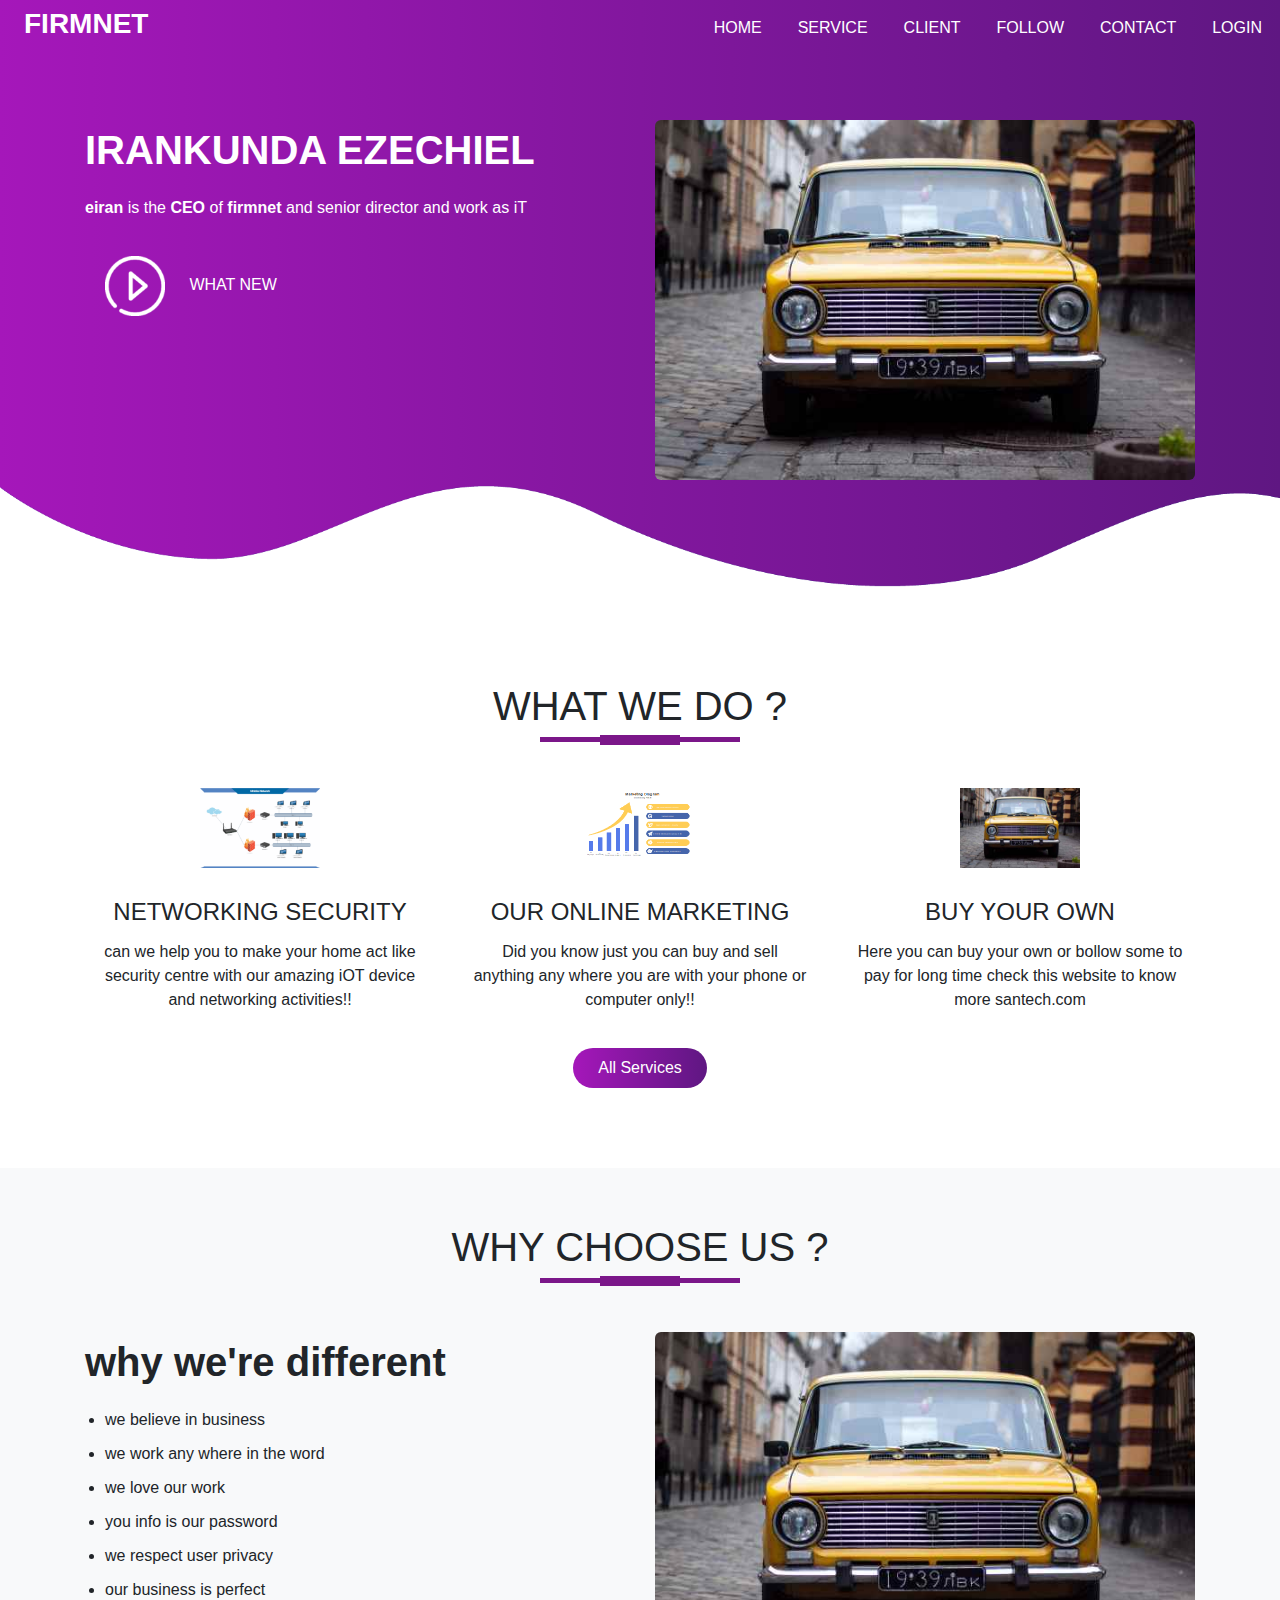
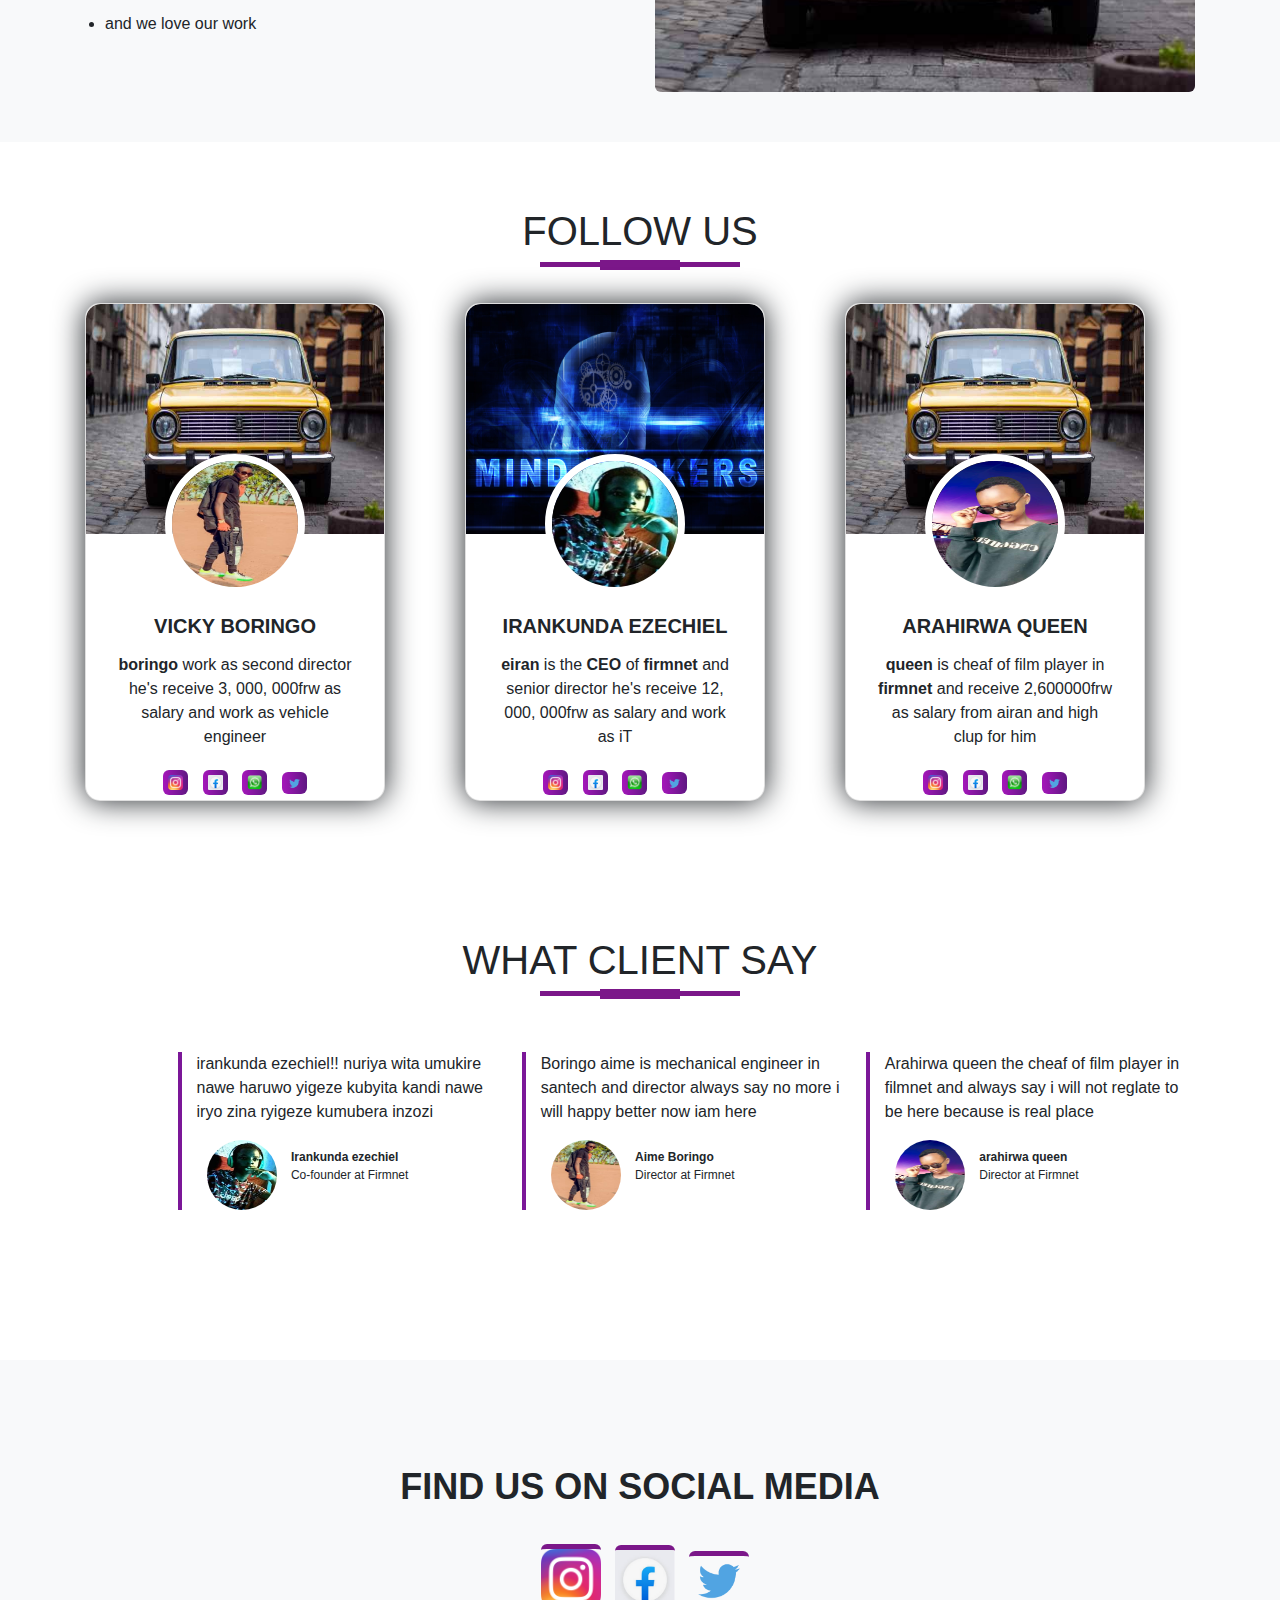
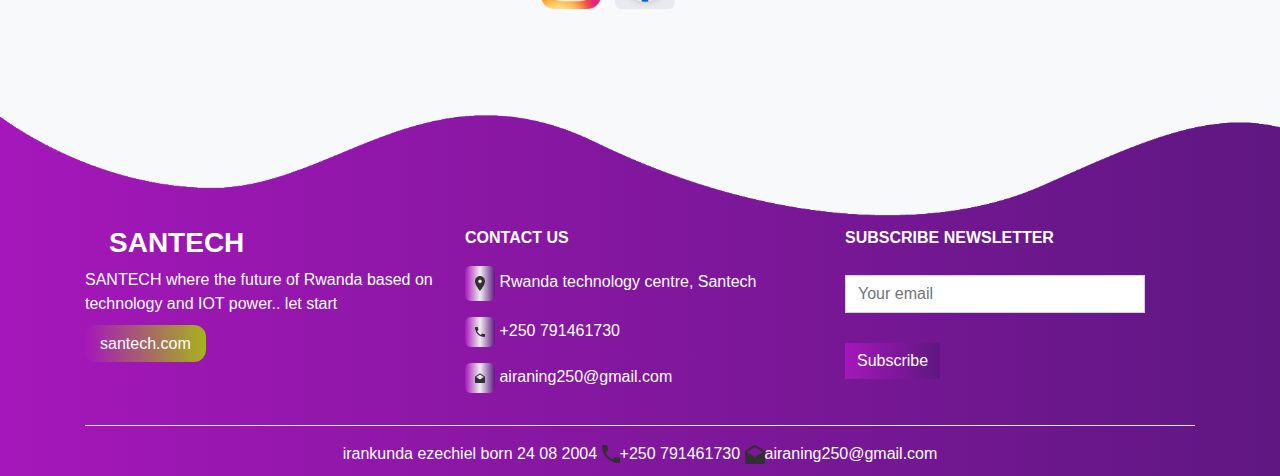
<file: index.html>
<!DOCTYPE html>
<html lang="en">
<head>
    <meta charset="UTF-8">
    <meta http-equiv="X-UA-Compatible" content="IE=edge">
    <meta name="viewport" content="width=device-width, initial-scale=1.0">
    <link rel="stylesheet" type="text/css" href="bootstrap/css/bootstrap.css">
    <link rel="stylesheet" type="text/css" href="style.css">
    <script src="bootstrap/jquery/jquery-3.6.0.js"></script>
    <title>Document</title>
</head>
<body class="">
    <!------------------------------------------Navgationbar-and-link-->
<div class="navbar navbar-expand">
    <h3 class="logo">FIRMNET</h3>
    <ul class="navbar-nav ml-auto">
        <li class="nav-item"><a href="#banner" class="nav-link">Home</a></li>
        <li class="nav-item"><a href="#services" class="nav-link">service</a></li>
        <li class="nav-item"><a href="#client-word" class="nav-link">client</a></li>
        <li class="nav-item"><a href="#profile-area" class="nav-link">follow</a></li>
        <li class="nav-item"><a href="#footer" class="nav-link">Contact</a></li>
        <li class="nav-item"><a href="meonly.html" class="nav-link">login</a></li>
    </ul>
  <button type="button" class="btn-sm btn-danger toggle">Menu</button>
</div>
<!--first section-->
<section id="banner">
        <div class="container">
            <div class="row">
                <div class="col-md-6">
                    <p class="my-name">IRANKUNDA EZECHIEL</p>
                    <p><strong>eiran</strong> is the <strong>CEO</strong> of <strong>firmnet</strong> and senior director and work as iT</p>
                    <a href=""><img src="images/play.png" class="play-btn"> WHAT NEW</a>
                </div>
                <div class="col-md-6 text-center">
                    <img src="images/cars1.jpg" alt="" class="img-fluid">
                </div>
            </div>
        </div>
        <img src="images/wave1.png" alt="" class="bottom-img">
</section>
<!--service section-->
<section id="services">
<div class="container text-center">
    <h1 class="title">WHAT WE DO ?</h1>
    <div class="row">
        <div class="col-md-4 services text-center">
            <img src="images/networking.png" alt="" class="service-img">
            <h4>NETWORKING SECURITY</h4>
            <p>can we help you to make your home act like security centre with our amazing iOT device and networking activities!!</p>
        </div>

        <div class="col-md-4 services text-center">
            <img src="images/online.png" alt="" class="service-img">
            <h4>OUR ONLINE MARKETING</h4>
            <p>Did you know just you can buy and sell anything any where you are with your phone or computer only!!</p>
        </div>

        <div class="col-md-4 services text-center">
            <img src="images/cars1.jpg" alt="" class="service-img">
            <h4>BUY YOUR OWN</h4>
            <p>Here you can buy your own or bollow some to pay for long time check this website to know more santech.com</p>
        </div>
    </div>
    <button type="button" class="btn btn-primary">All Services</button>
</div>  
</section>
<!------------------About-Us----------->
<section id="about-us">
<div class="container">
    <h1 class="title text-center">WHY CHOOSE US ?</h1>
<div class="row">
<div class="col-md-6">
    <p class="about-title">why we're different</p>
    <ul>
        <li>we believe in business</li>
        <li>we work any where in the word</li>
        <li>we love our work</li>
        <li>you info is our password</li>
        <li>we respect user privacy</li>
        <li>our business is perfect</li>
        <li>and we love our work</li>
    </ul>
</div>
<div class="col-md-6">
    <img src="images/cars1.jpg" alt="" class="img-fluid">
</div>
</div>
</div>
</section>
<!-----------------------profile section-->

<section id="profile-area">
    <div class="container">
        <h1 class="title text-center">FOLLOW US</h1>
        <div class="row follow-us">
            <div class="col-md-4">
                <div class="card">
                    <div class="img1"><img src="images/cars1.jpg" alt="" width="100%"></div>
                    <div class="img2"><img src="images/boringo.JPG" alt="" width="100%"></div>
                    <div class="main-text text-center">
                        <h2>vicky boringo</h2>
                        <p><strong>boringo</strong> work as second director he's receive 3, 000, 000frw as salary and work as vehicle engineer</p>
                    </div>
                    <div class="socials text-center">
                        <a href=""><img src="images/instagram.png" alt=""></a>
                        <a href=""><img src="images/facebook.PNG" alt=""></a>
                        <a href=""><img src="images/whatsapp.png" alt=""></a>
                        <a href=""><img src="images/twiter.png" alt=""></a>
                    </div>
                </div>
            </div>

            <div class="col-md-4">
                <div class="card">
                    <div class="img1"><img src="images/mind.jpg" alt="" width="100%"></div>
                    <div class="img2"><img src="images/lovery.jpg" alt="" width="100%"></div>

                    <div class="main-text text-center">
                        <h2>irankunda ezechiel</h2>
                        <p><strong>eiran</strong> is the <strong>CEO</strong> of <strong>firmnet</strong> and senior director he's receive 12, 000, 000frw as salary and work as iT</p>
                    </div>
                    <div class="socials text-center">
                        <a href=""><img src="images/instagram.png" alt=""></a>
                        <a href=""><img src="images/facebook.PNG" alt=""></a>
                        <a href=""><img src="images/whatsapp.png" alt=""></a>
                        <a href=""><img src="images/twiter.png" alt=""></a>
                    </div>
                </div>
            </div>

            <div class="col-md-4">
                <div class="card">
                    <div class="img1"><img src="images/cars1.jpg" alt="" width="100%"></div>
                    <div class="img2"><img src="images/queen.png" alt="" width="100%"></div>

                    <div class="main-text text-center">
                        <h2>arahirwa queen</h2>
                        <p><strong>queen</strong> is cheaf of film player in <strong>firmnet</strong> and receive 2,600000frw as salary from airan and high clup for him</p>
                    </div>
                    <div class="socials text-center">
                        <a href=""><img src="images/instagram.png" alt=""></a>
                        <a href=""><img src="images/facebook.PNG" alt=""></a>
                        <a href=""><img src="images/whatsapp.png" alt=""></a>
                        <a href=""><img src="images/twiter.png" alt=""></a>
                    </div>
                </div>
            </div>
        </div>
    </div>
</section>

<!--client word-->
<section id="client-word">
<div class="container">
    <h1 class="title text-center">WHAT CLIENT SAY</h1>
<div class="row offset-1">
    <div class="col-md-4 client-word">
        <p>irankunda ezechiel!! nuriya wita umukire nawe haruwo yigeze kubyita kandi nawe iryo zina ryigeze kumubera inzozi</p>
        <img src="images/lovery.jpg" alt="">
        <p class="user-details"><b>Irankunda ezechiel</b><br>Co-founder at Firmnet</p>
    </div>
    <div class="col-md-4 client-word">
        <p>Boringo aime is mechanical engineer in santech and director always say no more i will happy better now iam here</p>
        <img src="images/boringo.JPG" alt="">
        <p class="user-details"><b>Aime Boringo</b><br>Director at Firmnet</p>
    </div>
    <div class="col-md-4 client-word">
        <p>Arahirwa queen the cheaf of film player in filmnet and always say i will not reglate to be here because is real place</p>
        <img src="images/queen.png" alt="">
        <p class="user-details"><b>arahirwa queen</b><br>Director at Firmnet</p>
    </div>
</div>
</div>
</section>
<!---------------------------Social media section-------->
<section id="social-media">
    <div class="container text-center">
        <p>FIND US ON SOCIAL MEDIA</p>
    <div class="social-icons">
        <a href=""><img src="images/instagram.png" alt=""></a>
        <a href="https://free.facebook.com/irankunda.ezekiel?ref_component=mfreebasic_home_header&ref_page=%2Fwap%2Fhome.php&refid=7"><img src="images/facebook.PNG" alt=""></a>
        <a href=""><img src="images/twiter.png" alt=""></a>
        
    </div>
    </div>
</section>
<!-------------footer section-->
<section id="footer">
    <img src="images/wave2.png" alt="" class="bottom-img">
    <div class="container">
        <div class="row">
            <div class="col-md-4 footer-box">
                <h3 class="logo footer-logo">SANTECH</h3>
                <p>SANTECH where the future of Rwanda based on technology and IOT power.. let start</p>
                <a href="" class="santech-com">santech.com</a>
            </div>
            <div class="col-md-4 footer-box">
                <p><b>CONTACT US</b></p>
                <p><img src="images/address.svg" alt="" contact-icon> Rwanda technology centre, Santech</p>
                <p><img src="images/phone.svg" alt=""> +250 791461730</p>
                <p><img src="images/email.svg" alt=""> airaning250@gmail.com</p>
            </div>
            <div class="col-md-4 footer-box">
                <p><b>SUBSCRIBE NEWSLETTER</b></p>
                <input type="email" class="form-control" placeholder="Your email" required>
                <button type="button" class="btn btn-primary">Subscribe</button>
            </div>
        </div>
        <hr>
        <p class="copyright">irankunda ezechiel born 24 08 2004 <span><img src="images/phone.svg" alt=""></span>+250 791461730 <span><img src="images/email.svg" alt=""></span>airaning250@gmail.com</p>
    </div>
</section>
<script>
$(".toggle").click(function(){
    $(".navbar-nav").toggle()
})
</script>
</body>
</html>
</file>
<file: style.css>
:root{
    --first-color:#ba17ba;
    --last-color:#3441b8;
}
*{
    padding: 0;
    margin: 0;
    box-sizing: border-box;
}
.navbar{
    background-image: linear-gradient(to right, #a517ba,#5f1782);
    position:sticky;
    top: 0;
    z-index: 1;
    padding: 0;
}
.logo{
    color: white;
    text-decoration: none;
    margin-left: 1.5rem;
    font-weight: 600;
    cursor: pointer;
}
.nav-item{
    padding: 8px 10px;
    transition: 0.5s;
}
.nav-item:hover{background: black;}
.nav-link{
    text-decoration: none;
    text-transform: uppercase;
    color: white;
}
.nav-link:hover{
    color: white;
}
.toggle{
    display: none;
}
.first-bio > div{
    margin: 10px 14px;
}
.image{
    width: 100%;
}
#banner{
    background-image: linear-gradient(to right, #a517ba,#5f1782);
    color: #fff;
    padding-top: 5%;
    padding-bottom: 0;
}
.my-name{
    font-size: 40px;
    font-weight: 600;
    margin-top: 100pxs;
}
.play-btn{
    width: 60px;
    margin:20px;
}
.img-fluid{border-radius: 6px;}
#banner a{
    color: #fff;
}
.bottom-img{
width: 100%;
}
#services{
    padding: 80px 0;
}
.service-img{
    margin-top: 20px;
    width: 120px;
    height: 80px;
}
.services{
    padding: 20px;
}
.services h4{
    padding: 5px;
    margin-top: 25px;
}
.title::before{
    content: '';
    background: #7b1789;
    height: 5px;
    width: 200px;
    display: block;
    margin: auto;
    transform: translateY(60px);
}
.title::after{
    content: '';
    background: #7b1789;
    height: 10px;
    width: 80px;
    display: block;
    margin: auto;
    transform: translateY(5px);
}
#services .btn-primary{
    box-shadow: none;
    padding: 8px 25px;
    border: none;
    border-radius: 20px;
    background-image: linear-gradient(to right, #a517ba,#5f1782);
}
/*----ABOUT US SECTIO0N----*/
#about-us{
    background: #f8f9fa;
    padding: 50px 0;
}
.about-title{
    font-size: 40px;
    font-weight: 600;
    margin-top: 8%;
}
#about-us img{
    margin-top: 8%;
}
#about-us ul li{margin: 10px 0;}
#about-us ul{
    margin-left: 20px;
}
#client-word{
    margin: 100px 0;
}
.client-word{
    border-left: 4px solid #7b1798;
    margin: 50px 0;
}
.client-word img{
    height: 70px;
    width: 70px;
    border-radius: 50%;
    margin: 0 10px;
}
.user-details{
display: inline-block;
font-size: 12px;
}
#social-media{
    background:#f8f9fa;
    padding: 100px 0;
}
#social-media p{
    font-size: 36px;
    font-weight: 600;
    margin-bottom: 30px;
}
.social-icons img{
    width: 60px;
    transition: 0.5s;
    border-radius: 6px;
    margin-left: 10px;
    border-top: 5px solid #7b1789;
}
.social-icons a:hover img{
    transform: translateY(-10px)
}
#footer{
    background-image: linear-gradient(to right, #a517ba,#5f1782);

    color: #fff;
}
#footer .santech-com{
    color: white;
    text-decoration: none;
    padding: 10px 15px;
    background-image: linear-gradient(to right, #a517ba,#a8b31a);
    border-radius: 12px;
}   
.footer-box img{
    background-image: linear-gradient(to right, #a517ba,#efecf0,#5f1782);
    padding: 10px;
    width: 30px;
    border-radius: 6px;
}
#footer .form-control{
    box-shadow: none !important;
    border-radius: 0;
    margin-top: 25px;
    max-width: 300px;
}
#footer .btn-primary{
    box-shadow: none !important;
    border-radius:0;
    border: none;
    margin-top: 30px;
    background-image: linear-gradient(to right, #a517ba,#5f1782);
}
hr{
    background: white;
}
.copyright{
    margin-bottom: 0;
    padding-bottom: 10px;
    text-align: center;
}
/*--------------------card section or profile area start from here*/
.card{
    width: 300px;
    overflow: hidden;
    border-radius: 15px;
    box-shadow: 0 0 30px ;
}
.card:hover{box-shadow: 0 0 40px rgba(0,0,0,0.5);}
#profile-area, #profile-area .title{
    padding: 30px 0;
}
.card .img1 img{
    height: 230px;
    width: 100%;
    border-radius:15px 15px 0 0;
}
.card .img2 img{
 width: 140px;
 height: 140px;
 margin-left: auto;
 margin-right: auto;
 position: relative;
 display: block;
 border-radius: 50%;
 border: 7px solid #fff;
 margin-top: -80px;
}
.card:hover .img2 img{
    border-color: #cc0ee9;
}
.main-text{
    padding: 20px 0 0 0;
}
.main-text h2{
    text-transform: uppercase;
    font-weight: 600;
    font-size: 20px;
    margin: 0 0 15px 0;
}
.main-text p{
    font-size: 16px;
    padding: 0 30px;
}
.socials img{
    width: 25px;
    margin: 5px;
    padding: 5px;
    border-radius: 6px;
    background-image: linear-gradient(to right, #a517ba,#5f1782);
}

/*card section end here*/


@media screen and (max-width:600px){
    .navbar-nav{
        position: absolute;
        z-index: 1;
        background-image: linear-gradient(to right, #8c17ba,#6423cc);
        display: none;
        width: 100%;
        top:42px;
    }
    .toggle{
        margin: 5px;
        display: block;
    }
    .nav-item:hover{
        text-align: center;
        background-image: linear-gradient(to right, #a517ba,#2b0d3a,#5f1782);
    }
    .service-img{
        width: 300px;
        height: auto;
    }
    #profile-area .follow-us{
       margin-left: 50px;
    }
    .follow-us .card{
        margin:20px 0;
    }
}
/*----------------------login section---------------------*/

form{
    background-image: linear-gradient(to right, #a517ba,#5f1782);
    width: 400px;
    height: 500px;
    margin: auto;
    margin-top: 50px;
    border: 1px solid black;
    border-radius: 12px;
    display: flex;
    flex-direction: column;
    align-items: center;
}
form h1{
    text-transform: uppercase;
    font-size: 2rem;
    color: white;
    margin: 20px;
    margin-bottom: 0 !important;
}
form .box{
background-image: linear-gradient(to right, var(--first-color), var(--last-color));
padding: 10px;
width: 80%;
border:none;
margin: 20px 0;
color: white;
border-radius: 20px;
outline: none !important;
}
form .submit{
    padding: 8px;
    width: 60%;
    background: black;
    color:white;
    border-radius: 20px;
    border: none;
    margin-top: 50px;
    text-transform: uppercase;
}
::placeholder{
    color: white;
    opacity: 0.7;
}

.account h1{
    font-size: 16px;
}
.account-icon{
margin: 20px 0px 0px 2rem;
}
.account .account-icon img{
width: 34px;
}
</file>
